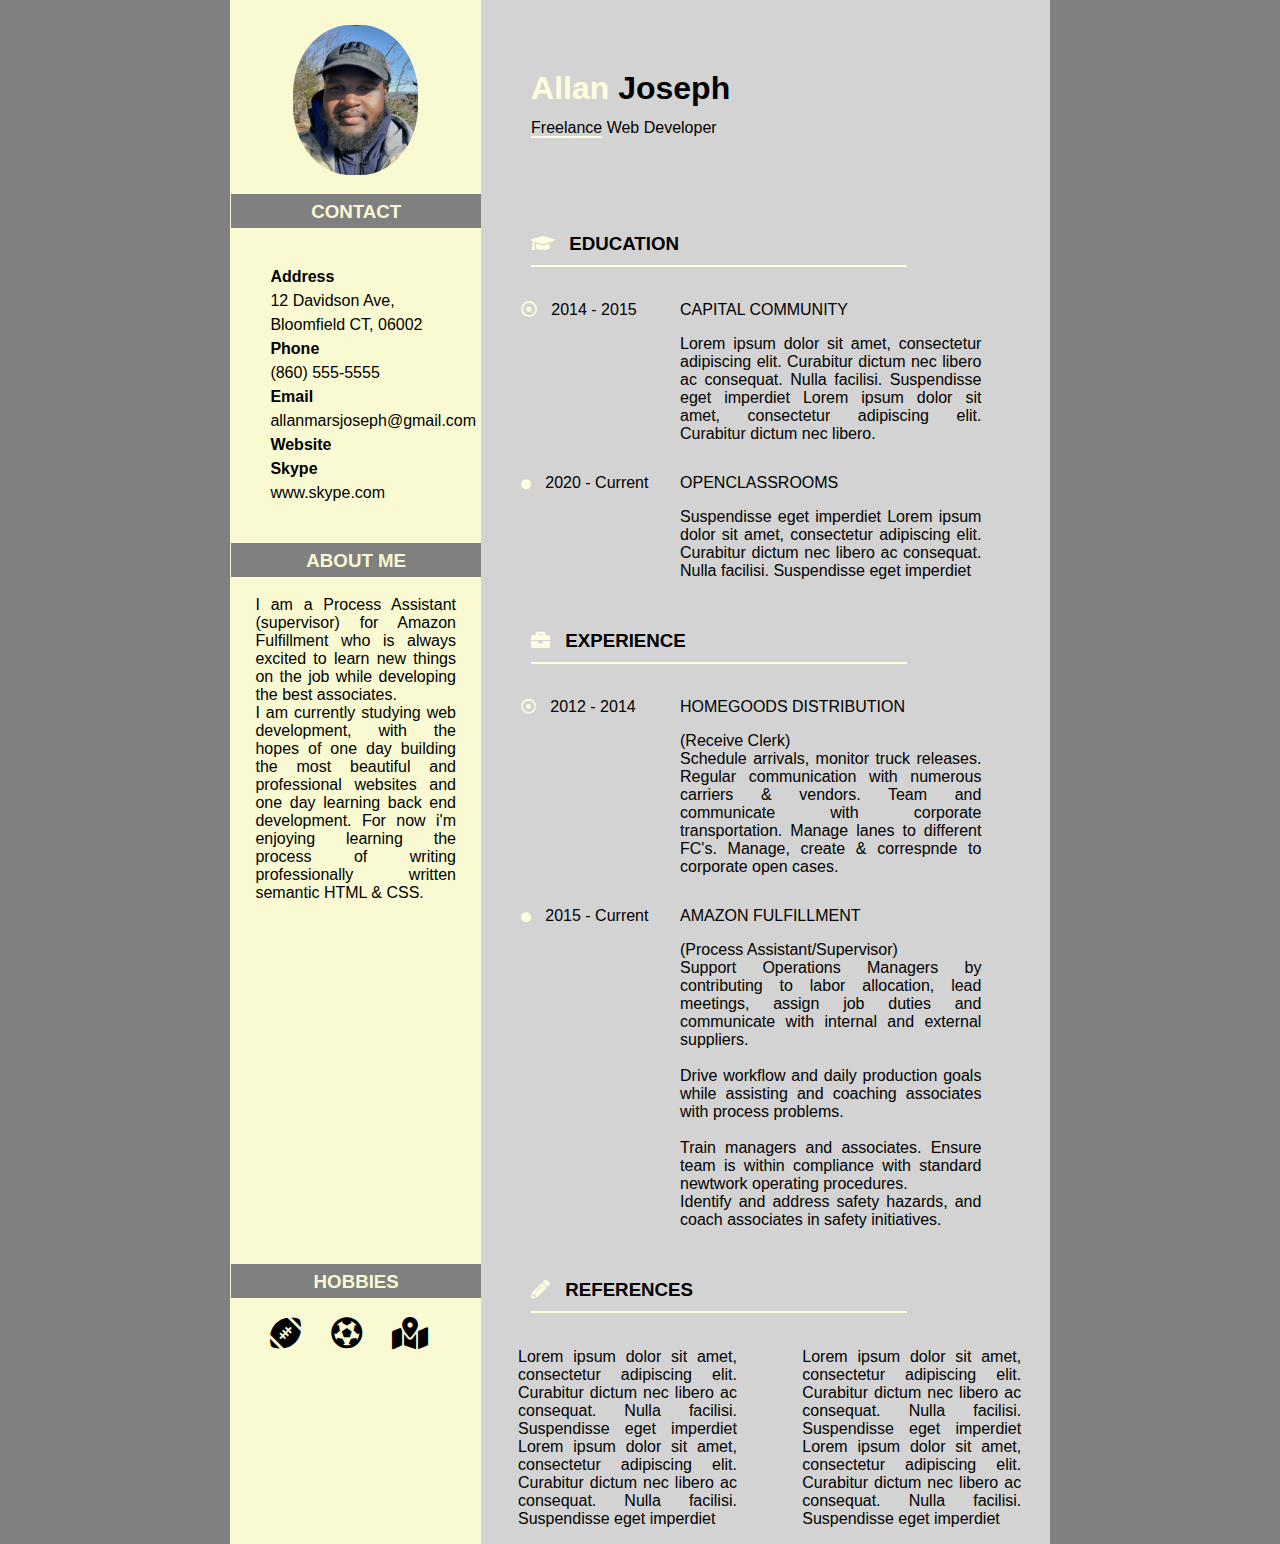
<file: index.html>
<!doctype html>
<html lang="en">

<head>
  <title>Resume</title>
  <meta charset="utf-8">
  <!--If set, this be shown in search engine result listings underneath your site title-->
  <meta name="viewport" content="width=device-width, initial-scale=1.0">
  <!--To use font awesome icons-->
  <link rel="stylesheet" href="https://pro.fontawesome.com/releases/v5.13.0/css/all.css">

  <meta name="description" content="AJ's Helpful CV IN THE MAKING!">
  <!--link to style sheet-->
  <link href="P2_CSS.css" type="text/css" rel="stylesheet">
  <!--icon next to title on tab-->
  <link href="favicon.ico" type="image/x-icon" rel="shortcut icon">
</head>
<body>
  <div class="main-container">
    <!--aside-->
    <aside id="left-container">
      <div id="left-wrap">
        <div id="test-cont">
          <section class="contact-section">
            <img id="headshot" src="head.jpg" width="200" height="150" alt="headshot"/>
            <h3 class="contactHeaders"> Contact</h3>
            <ul id="contact-info">
              <li> <strong>Address</strong> <br>12 Davidson Ave,<br> Bloomfield CT, 06002</li>
              <li><strong><a href="http://www.google.com">Phone</a></Strong> <br>(860) 555-5555</li>
              <li><strong>Email</strong><br><a href=" mailto: allanmarsjoseph@gmail.com">allanmarsjoseph@gmail.com</a> </li>
              <li><strong>Website</strong></li>
              <li><strong>Skype</strong> <br>www.skype.com</li>
            </ul>
            <h3 class="contactHeaders">About Me</h3>
            <p id="about"> I am a Process Assistant (supervisor) for Amazon Fulfillment who is always excited to learn new things on the job while developing the best associates.
              <br> I am currently studying web development, with the hopes of one day building the most beautiful and
              professional websites and one day learning back end development. For now i'm enjoying learning the process of writing professionally written
               semantic HTML & CSS.
              <br> </p>
          </section>
          <section id="hobbies-section">
            <h3 class="contactHeaders" id="hobbies">Hobbies</h3>
            <ul id="hobby-icons">
              <li><i class="fas fa-football-ball fa-2x"></i></li>
              <li><i class="fas fa-futbol fa-2x"></i></li>
              <li><i class="fas fa-map-marked-alt fa-2x"></i></li>
            </ul>
          </section>
        </div>
      </div>
    </aside>
    <main class="right-container">
      <div id="page-header">
        <h1><span id="allan">Allan</span> Joseph</h1>
        <p><span>Freelance</span> Web Developer</p>
      </div>
      <div id="education">
        <h3><i class="fas fa-graduation-cap" class="content-icons"></i> EDUCATION</h3>
        <secton id="capital">
          <div class="years"><i class="far fa-dot-circle dotCircle"></i> 2014 - 2015</div>
            <p class="info-headers">CAPITAL COMMUNITY </p>
            <p class="infoHeaders-content">Lorem ipsum dolor sit amet, consectetur adipiscing elit. Curabitur dictum nec libero ac consequat. Nulla facilisi. Suspendisse eget imperdiet Lorem ipsum dolor sit amet, consectetur adipiscing elit. Curabitur dictum nec libero.</p>
        </secton>
        <section id="openclassrooms">
          <div class="years">
            <i class="fas fa-circle fa-customize"></i> 2020 - Current
          </div>
          <p class="info-headers">OPENCLASSROOMS</p>
          <p class="infoHeaders-content">Suspendisse eget imperdiet Lorem ipsum dolor sit amet, consectetur adipiscing elit.
          Curabitur dictum nec libero ac consequat. Nulla facilisi. Suspendisse eget imperdiet</p>
        </section>
      </div>
      <div id="experience">
        <h3 class="content-header"> <i class="fas fa-briefcase" class="content-icons"></i> EXPERIENCE</h3>
        <secton id="hgoods">
          <div class="years"><i class="far fa-dot-circle fa-dotCircle"></i> 2012 - 2014</div>
          <p class="info-headers">HOMEGOODS DISTRIBUTION</p>
          <p class="infoHeaders-content"> (Receive Clerk)
            <br>Schedule arrivals, monitor truck releases. Regular communication with numerous carriers & vendors.
             Team and communicate with corporate transportation. Manage lanes to different FC's. Manage, create &
              correspnde to corporate open cases.</p>
        </secton>
        <secton id="capital">
          <div class="years"><i class="fas fa-circle fa-customize"></i> 2015 - Current</div>
          <p class="info-headers">AMAZON FULFILLMENT</p>
          <p class="infoHeaders-content">(Process Assistant/Supervisor)
            <br>Support Operations Managers by contributing to labor allocation, lead meetings, assign job duties and communicate with internal and external suppliers.
           <br><br>Drive workflow and daily production goals while assisting and coaching associates with process problems.
           <br><br> Train managers and associates. Ensure team is within compliance with standard newtwork operating procedures.
           <br>Identify and address safety hazards, and coach associates in safety initiatives. </p>
        </secton>
      </div>
      <div id="references">
        <h3 class="content-header"><i class="fas fa-pencil-alt" class="content-icons"></i> REFERENCES</h3>
        <div id="ref-content">
          <secton class="ref-sizing">
            <p>Lorem ipsum dolor sit amet, consectetur adipiscing elit. Curabitur dictum nec libero ac consequat. Nulla facilisi. Suspendisse eget imperdiet Lorem ipsum dolor sit amet, consectetur adipiscing elit. Curabitur dictum nec libero ac consequat. Nulla facilisi. Suspendisse eget imperdiet</p>
          </secton>
          <aside class="ref-sizing">
            <p>Lorem ipsum dolor sit amet, consectetur adipiscing elit. Curabitur dictum nec libero ac consequat. Nulla facilisi. Suspendisse eget imperdiet Lorem ipsum dolor sit amet, consectetur adipiscing elit. Curabitur dictum nec libero ac consequat. Nulla facilisi. Suspendisse eget imperdiet</p>
          </aside>
        </div>
      </div>
    </main>
  </body>
</html>
</file>
<file: P2_CSS.css>
* {
  font-family: helvetica;
  color: black;
}
/*No white space, whole page is used*/
body {
  margin: 0;
  padding: 0;
  margin-left: 18%;
  margin-right: 18%;
  background-color: gray;
}
p {
  text-align: justify;
}

a {
  text-decoration: none;
  color: black;
}
a :hover {
  font-weight: bold;
}
.main-container {
  display: grid;
  grid-template-columns: repeat(5, 1fr);
}

#left-container {
  background-color: lightgoldenrodyellow;
}
#left-wrap {
  display: grid;
  height: 100%;
}

.right-container {
  grid-column: 2/-1;
  background-color: lightgrey;
}

#headshot {
  border-radius: 46%;
  margin-top: 25px;
  /* will center
  the image by displaying it in a block*/
  display: block;
  margin-left: auto;
  margin-right: auto;
  width: 50%;
}

.contactHeaders {
  text-align: center;
  background-color: gray;
  padding-top: 7px;
  padding-bottom: 5px;
  color: lightgoldenrodyellow;
  text-transform: uppercase;
  border-left: solid lightgoldenrodyellow .1px;
}

#about {
  text-align: justify;
  padding-left: 10%;
  padding-right: 10%;
  margin-bottom: 20%;
}
#hobbies-section {
  height: .5vh;
}
.contact-section p {
  text-align: center;
  padding-left: 8px;
  padding-right: 8px;
}

#contact-info {
  list-style: none;
  line-height: 1.5em;
  padding-right: 5px;
  margin-top: 15%;
  margin-bottom: 15%;
}
#hobby-icons {
  list-style: none;
  bottom: 10px;
}

#hobby-icons li {
  display: inline;
  padding-right: 25px;
}

#page-header {
  margin-top: 70px;
  margin-left: 50px;
}

#test-cont {
  display: grid;
  height: 100%;
  align-items: start;
}
st {
  align-self: end;
}

#page-header p {
  line-height: 0;
}
h1 {
  color: black;
}
h1 span {
  color: lightyellow;
}
p span {
  border-bottom: 2px solid lightyellow;
}
#education h3 {
  margin-top: 105px;
  border-bottom: 2px solid lightyellow;
  margin-left: 50px;
  margin-right: 25%;
  padding-bottom: 10px;
  color: black;
}
.years {
  float: left;
  padding-left: 7%;
  padding-top: 15px;
}
.info-headers {
  padding-top: 15px;
  text-align: justify;
}

#capital p {
  padding-left: 35%;
  padding-right: 12%;
}
#openclassrooms p {
  padding-left: 35%;
  padding-right: 12%;
}

.content-header {
  margin-top: 50px;
  border-bottom: 2px solid lightyellow;
  margin-left: 50px;
  margin-right: 25%;
  padding-bottom: 10px;
  color: black;
}
#hgoods p {
  padding-left: 35%;
  padding-right: 12%;
}
.right-container i {
  padding-right: 10px;
  color: lightyellow;
}
/*Bullet points for main content*/
.fa-customize {
  font-size: 10px;
}
.ref-sizing p {
  padding-left: 13%;
  padding-right: 10%;
  text-align: justify;
}

#ref-content {
  display: grid;
  grid-template-columns: repeat(2, 50%);
}

.fa-dotCircle {
  font-size: 15px;
}

/*Responsiveness*/
@media all and (max-width: 800px) {
  .left-container {
    display: block;
  }

  body {
    margin: 0;
    padding: 0;
    background-color: gray;
  }

  #img {
    display: none;
  }
  #about-p {
    padding-bottom: 5%;
  }

  .main-container {
    display: block;
  }
  .years {
    padding-left: 4%;
    padding-right: 4%;
    font-size: 0.9em;
    display: block;
  }
  .info-headers {
    padding-left: 10%;
    display: block;
    text-align: justify;
    font-style: italic;
    font-weight: 300;
  }

  .fa-customize {
    display: none;
  }
  #ref-sizing p {
    display: inline;
  }

  #hobbies {
    display: none;
  }
  #hobby-icons {
    display: none;
  }
  h1 {
    padding-top: 5%;
  }
  h3 {
    font-size: 1em;
  }

  p {
    font-size: 0.8em;
  }
  #page-header {
    margin-top: 0%;
  }
  #about-p {
    padding-bottom: 0%;
    text-align: justify;
  }
 
  #headshot {
    border-radius: 46%;
    margin-top: 25px;
    /*Will center
  the image by displaying it in a block*/
    display: block;
    margin-left: auto;
    margin-right: auto;
    width: 30%;
  }

  #contact-info {
    display: table;
    margin: 0 auto;
  }

  #page-header {
    text-align: center;
  }
  #page-header p {
    text-align: center;
  }
}
</file>
